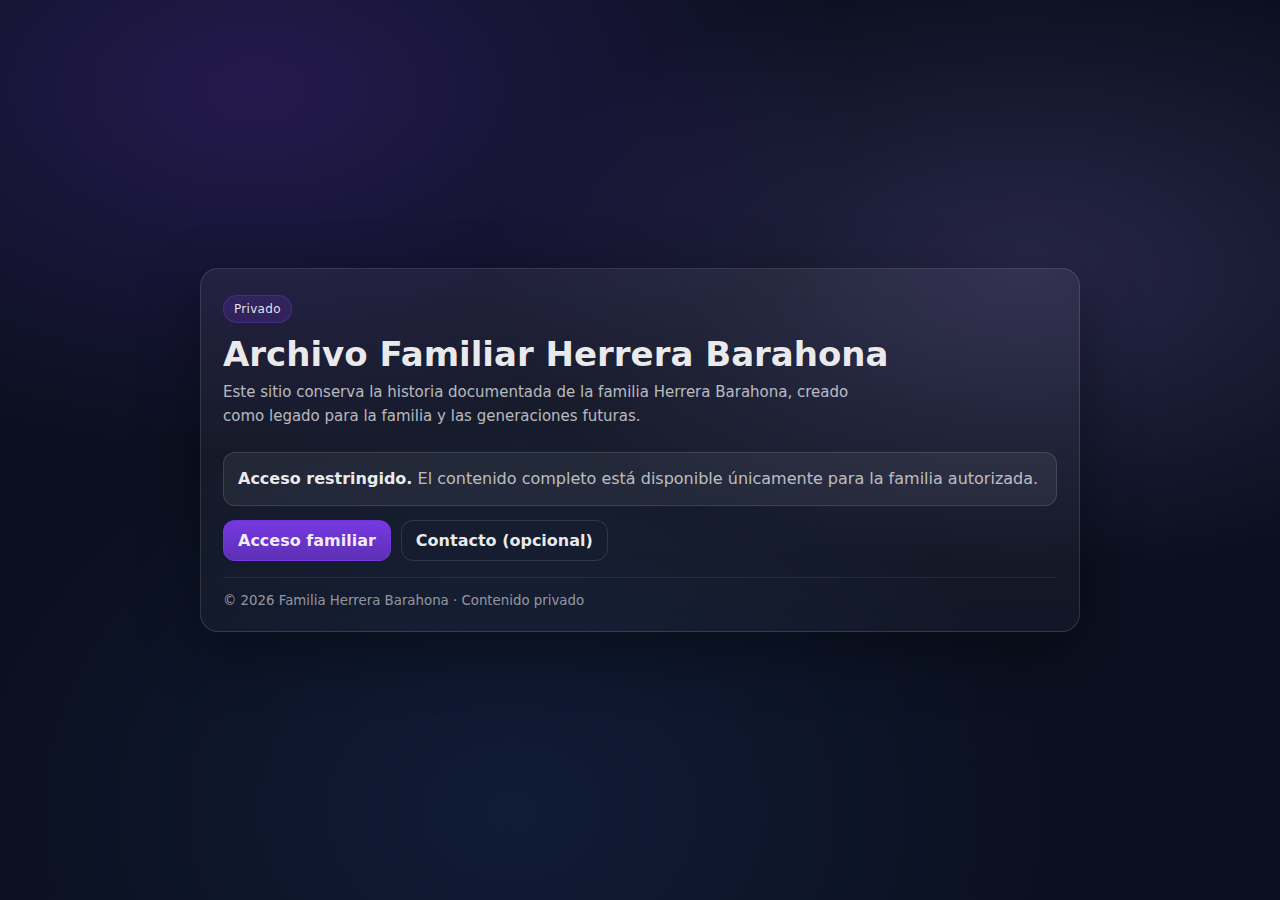
<file: public/index.html>
<!doctype html>
<html lang="es-CL">
<head>
  <meta charset="utf-8" />
  <meta name="viewport" content="width=device-width,initial-scale=1" />
  <title>Archivo Familiar Herrera Barahona</title>
  <meta name="description" content="Archivo privado familiar. Acceso restringido." />
  <meta name="robots" content="noindex,nofollow" />
  <link rel="stylesheet" href="/styles.css" />
  <link rel="icon" href="data:,">
</head>

<body>
  <main class="shell">
    <section class="card">
      <header class="header">
        <div class="badge" aria-hidden="true">Privado</div>
        <h1>Archivo Familiar Herrera Barahona</h1>
        <p class="lead">
          Este sitio conserva la historia documentada de la familia Herrera Barahona, creado como legado para la familia y las generaciones futuras.
        </p>
      </header>

      <div class="content">
        <div class="notice">
          <strong>Acceso restringido.</strong>
          El contenido completo está disponible únicamente para la familia autorizada.
        </div>

        <div class="actions">
          <a class="btn primary" href="/login.html">Acceso familiar</a>
          <a class="btn ghost" href="mailto:" aria-disabled="true" title="Opcional: agregar correo de contacto más adelante">
            Contacto (opcional)
          </a>
        </div>

        <footer class="footer">
          <small>
            © <span id="year"></span> Familia Herrera Barahona · Contenido privado
          </small>
        </footer>
      </div>
    </section>
  </main>

  <script>
    document.getElementById("year").textContent = new Date().getFullYear();
  </script>
</body>
</html>
</file>
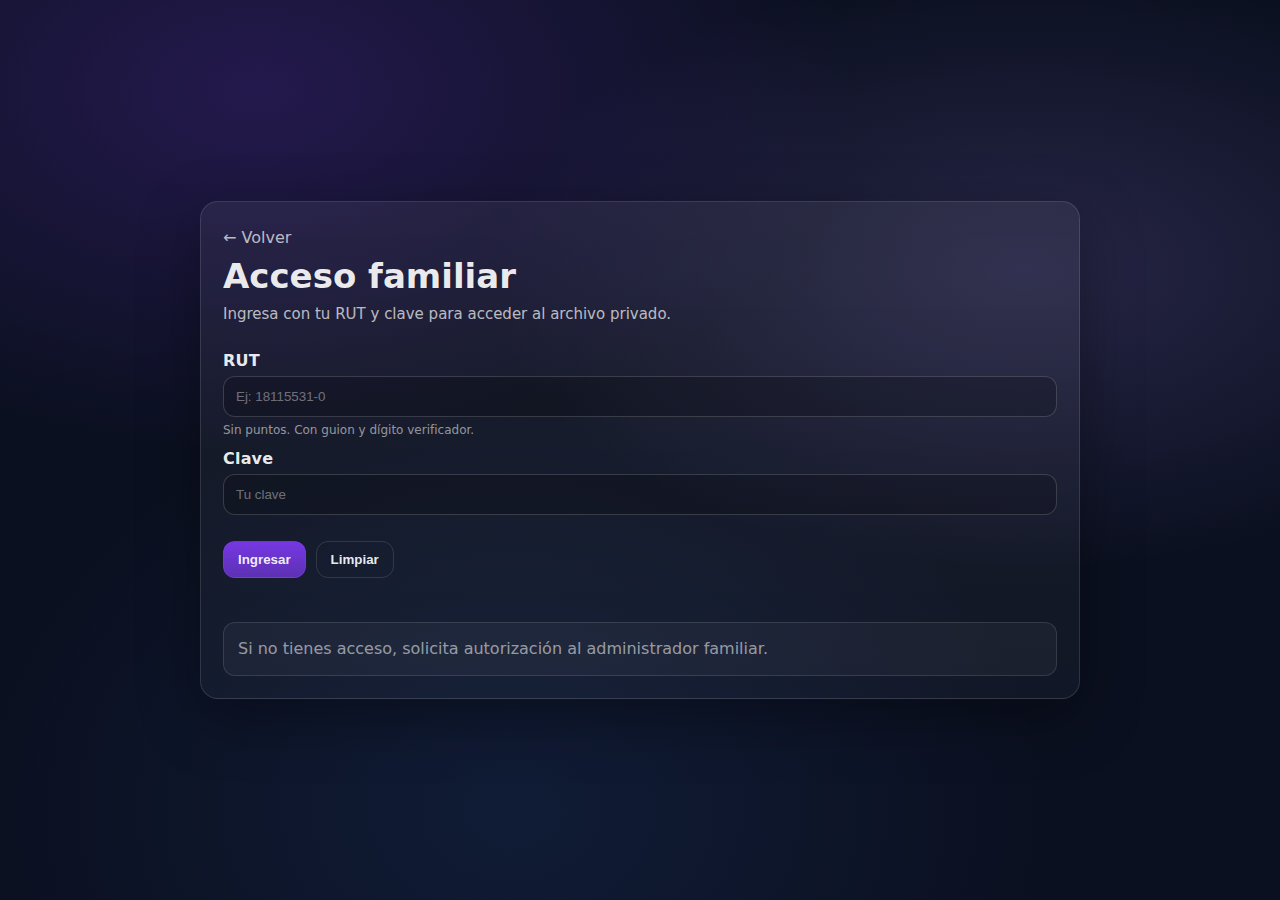
<file: login.html>
<!doctype html>
<html lang="es-CL">
<head>
  <meta charset="utf-8" />
  <meta name="viewport" content="width=device-width,initial-scale=1" />
  <title>Acceso familiar · Herrera Barahona</title>
  <meta name="description" content="Acceso privado familiar." />
  <meta name="robots" content="noindex,nofollow" />
  <link rel="stylesheet" href="/styles.css" />
  <link rel="icon" href="data:,">

  <!-- Google Analytics 4 -->
<script async src="https://www.googletagmanager.com/gtag/js?id=G-M2FGW4C8NS"></script>
<script>
  window.dataLayer = window.dataLayer || [];
  function gtag(){dataLayer.push(arguments);}
  gtag('js', new Date());

  // En login: solo page_view, sin datos personales
  gtag('config', 'G-M2FGW4C8NS', {
    anonymize_ip: true,
    send_page_view: true
  });
</script>

</head>

<body>
  <main class="shell">
    <section class="card">
      <header class="header">
        <a class="back" href="/index.html">← Volver</a>
        <h1>Acceso familiar</h1>
        <p class="lead">Ingresa con tu RUT y clave para acceder al archivo privado.</p>
      </header>

      <div class="content">
        <form id="loginForm" class="form" novalidate>
          <label class="field">
            <span class="label">RUT</span>
            <input
              id="rut"
              name="rut"
              type="text"
              inputmode="text"
              autocomplete="username"
              placeholder="Ej: 18115531-0"
              required
            />
            <span class="hint">Sin puntos. Con guion y dígito verificador.</span>
          </label>

          <label class="field">
            <span class="label">Clave</span>
            <input
              id="password"
              name="password"
              type="password"
              autocomplete="current-password"
              placeholder="Tu clave"
              required
              minlength="6"
            />
          </label>

          <div class="actions">
            <button class="btn primary" type="submit" id="submitBtn">Ingresar</button>
            <button class="btn ghost" type="button" id="clearBtn">Limpiar</button>
          </div>

          <div id="msg" class="msg" role="status" aria-live="polite"></div>

          <div class="notice subtle">
            Si no tienes acceso, solicita autorización al administrador familiar.
          </div>
        </form>
      </div>
    </section>
  </main>

  <script>
    const form = document.getElementById("loginForm");
    const rutEl = document.getElementById("rut");
    const pwEl = document.getElementById("password");
    const msg = document.getElementById("msg");
    const clearBtn = document.getElementById("clearBtn");
    const submitBtn = document.getElementById("submitBtn");

    function normalizeRut(raw) {
      // Quita puntos y espacios, deja guion si existe, mayus DV
      return raw
        .trim()
        .replace(/\./g, "")
        .replace(/\s+/g, "")
        .replace(/–/g, "-")
        .toUpperCase();
    }

    function setMessage(text, kind = "") {
      msg.className = "msg " + kind;
      msg.textContent = text || "";
    }

    clearBtn.addEventListener("click", () => {
      rutEl.value = "";
      pwEl.value = "";
      setMessage("");
      rutEl.focus();
    });

    form.addEventListener("submit", async (e) => {
      e.preventDefault();
      setMessage("");

      const rut = normalizeRut(rutEl.value);
      const password = pwEl.value;

      if (!rut || !password) {
        setMessage("Completa RUT y clave.", "error");
        return;
      }

      submitBtn.disabled = true;
      submitBtn.textContent = "Ingresando...";

      try {
        // Worker se implementará después en /api/login
        const res = await fetch("/api/login", {
          method: "POST",
          headers: { "Content-Type": "application/json" },
          body: JSON.stringify({ rut, password })
        });

        const payload = await res.json().catch(() => ({}));

        if (res.ok) {
          // Worker debería setear cookie de sesión
          const redirectTo = payload.redirectTo || "/app/";
          window.location.assign(redirectTo);
          return;
        }

        setMessage(payload.message || "Credenciales inválidas.", "error");
      } catch (err) {
        setMessage("No se pudo conectar. Intenta nuevamente.", "error");
      } finally {
        submitBtn.disabled = false;
        submitBtn.textContent = "Ingresar";
      }
    });
  </script>
</body>
</html>
</file>
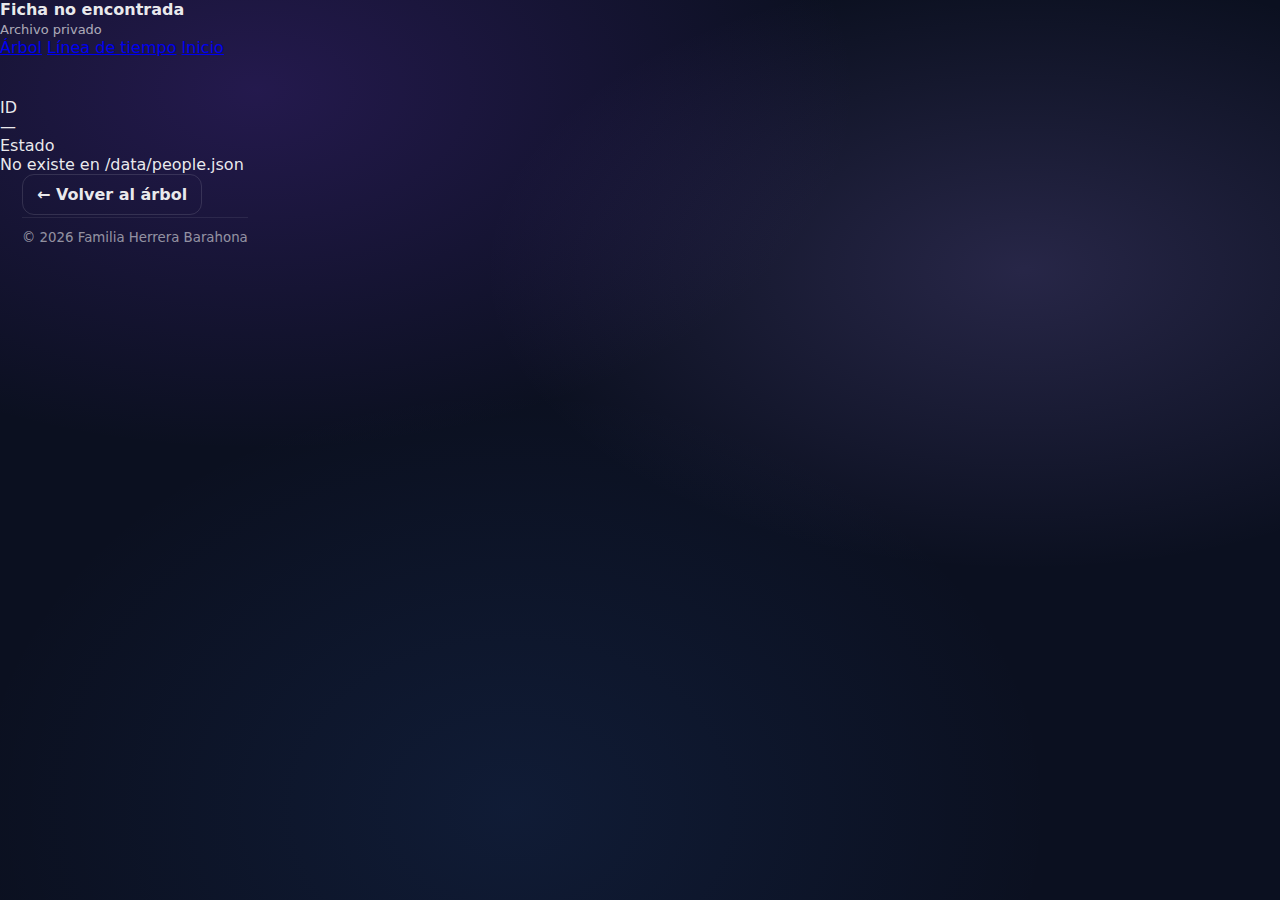
<file: app/person.html>
<!doctype html>
<html lang="es-CL">
<head>
  <meta charset="utf-8" />
  <meta name="viewport" content="width=device-width,initial-scale=1" />
  <title>Ficha · Herrera Barahona</title>
  <meta name="robots" content="noindex,nofollow" />
  <link rel="stylesheet" href="/styles.css" />
</head>

<body>
  <header class="app-top">
    <div>
      <strong id="title">Ficha</strong><br>
      <span style="color:rgba(255,255,255,0.65);font-size:13px">Archivo privado</span>
    </div>

    <nav class="nav" aria-label="Navegación">
      <a href="/app/tree.html">Árbol</a>
      <a href="/app/timeline.html">Línea de tiempo</a>
      <a href="/">Inicio</a>
    </nav>

    <div class="search" style="opacity:.0; pointer-events:none">
      <input type="text" />
    </div>
  </header>

  <main>
    <section class="kv" id="kv"></section>

    <section class="grid" id="media"></section>

    <footer class="content" style="padding-top:0">
      <a class="btn ghost" href="/app/tree.html">← Volver al árbol</a>
      <div style="height:12px"></div>
      <small class="footer">© <span id="year"></span> Familia Herrera Barahona</small>
    </footer>
  </main>

  <script type="module" src="/js/person.js"></script>
</body>
</html>
</file>
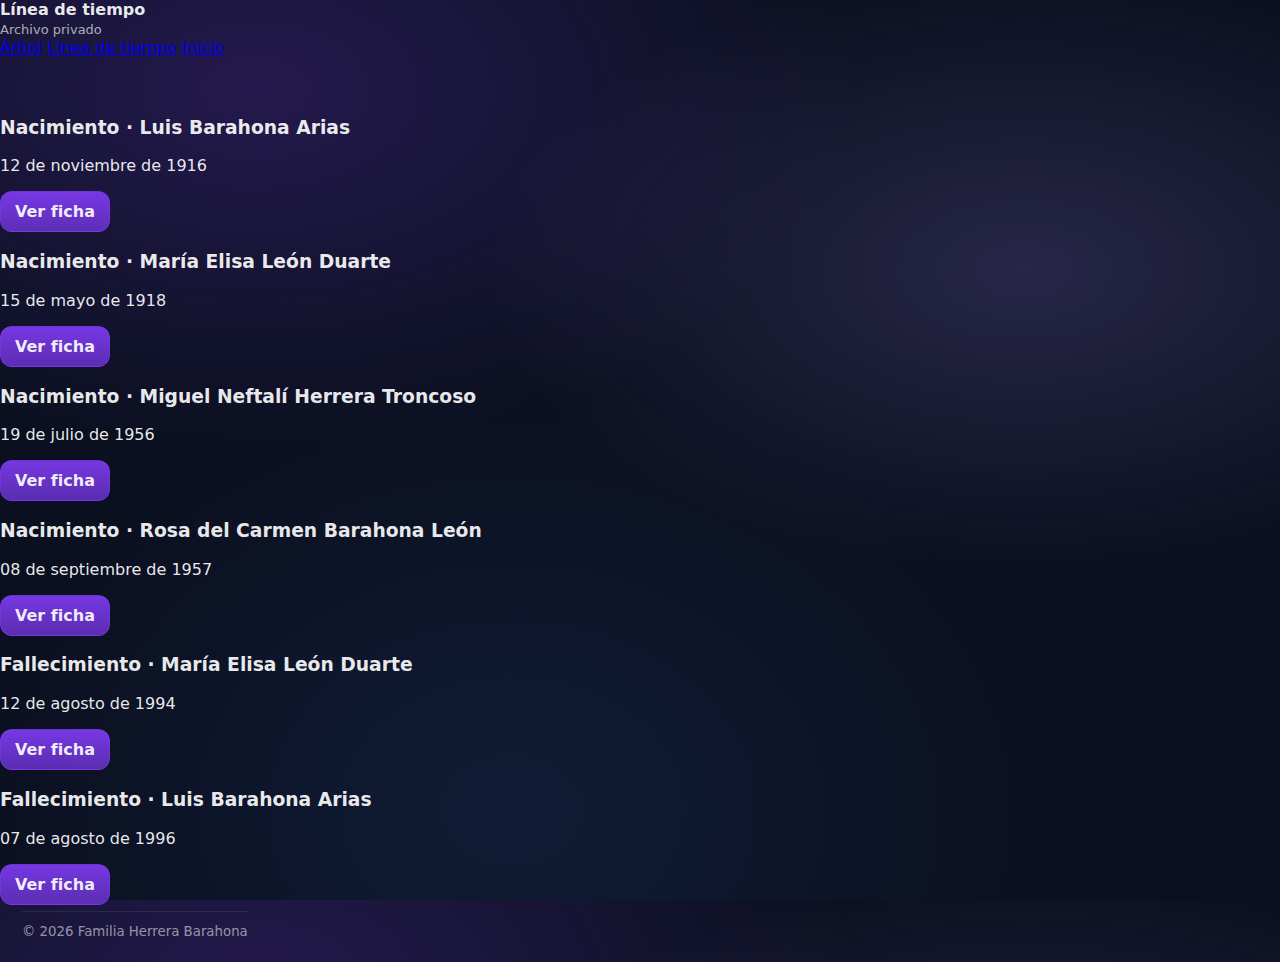
<file: app/timeline.html>
<!doctype html>
<html lang="es-CL">
<head>
  <meta charset="utf-8" />
  <meta name="viewport" content="width=device-width,initial-scale=1" />
  <title>Línea de tiempo · Herrera Barahona</title>
  <meta name="robots" content="noindex,nofollow" />
  <link rel="stylesheet" href="/styles.css" />
</head>

<body>
  <header class="app-top">
    <div>
      <strong>Línea de tiempo</strong><br>
      <span style="color:rgba(255,255,255,0.65);font-size:13px">Archivo privado</span>
    </div>

    <nav class="nav" aria-label="Navegación">
      <a href="/app/tree.html">Árbol</a>
      <a href="/app/timeline.html">Línea de tiempo</a>
      <a href="/">Inicio</a>
    </nav>

    <div class="search" style="opacity:.0; pointer-events:none"><input /></div>
  </header>

  <main>
    <section class="grid" id="timeline"></section>

    <footer class="content" style="padding-top:0">
      <small class="footer">© <span id="year"></span> Familia Herrera Barahona</small>
    </footer>
  </main>

  <script type="module" src="/js/timeline.js"></script>
</body>
</html>
</file>
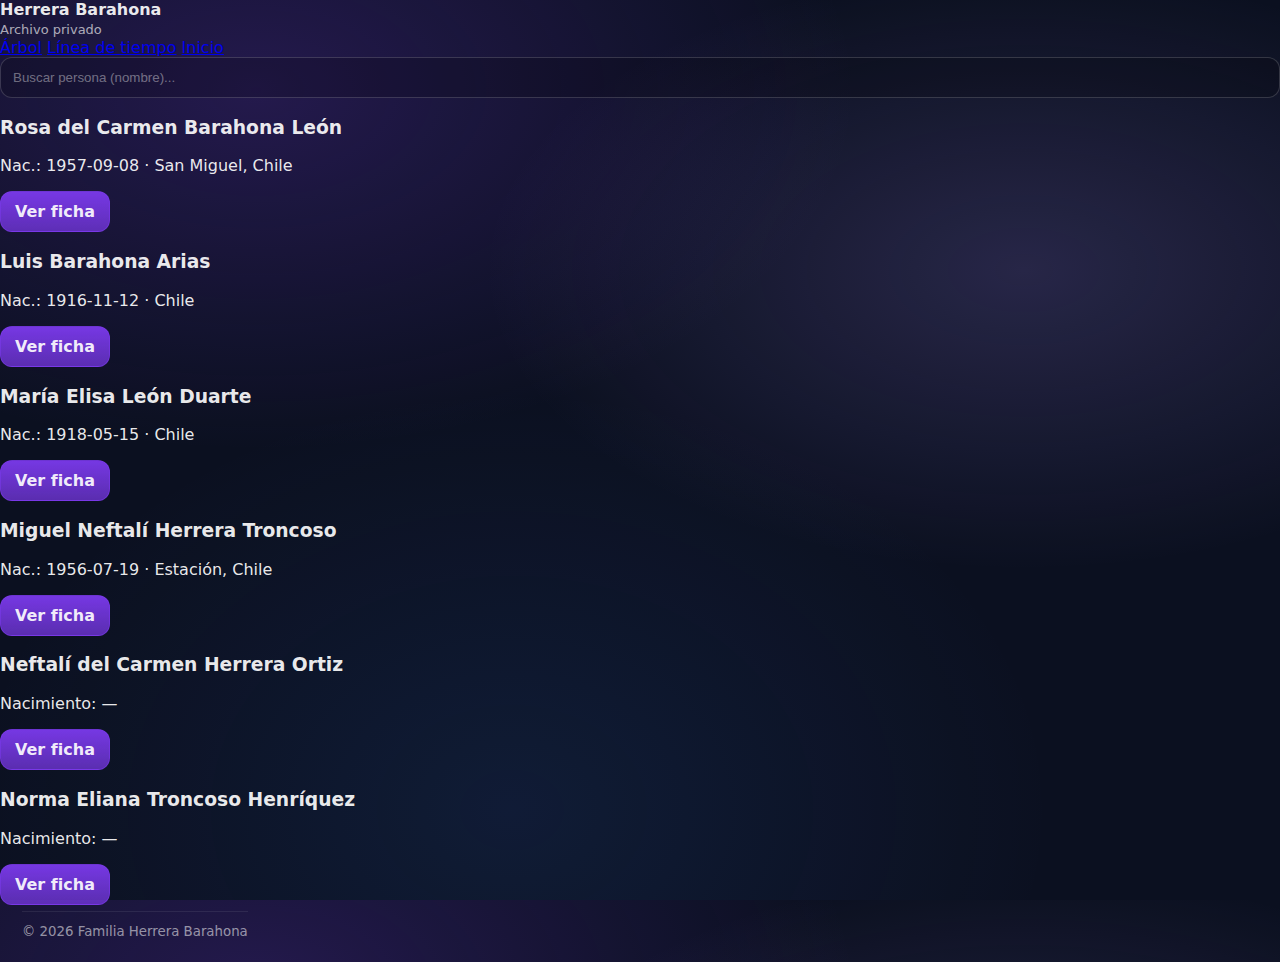
<file: app/tree.html>
<!doctype html>
<html lang="es-CL">
<head>
  <meta charset="utf-8" />
  <meta name="viewport" content="width=device-width,initial-scale=1" />
  <title>Árbol familiar · Herrera Barahona</title>
  <meta name="robots" content="noindex,nofollow" />
  <link rel="stylesheet" href="/styles.css" />
</head>

<body>
  <header class="app-top">
    <div>
      <strong>Herrera Barahona</strong><br>
      <span style="color:rgba(255,255,255,0.65);font-size:13px">Archivo privado</span>
    </div>

    <nav class="nav" aria-label="Navegación">
      <a href="/app/tree.html">Árbol</a>
      <a href="/app/timeline.html">Línea de tiempo</a>
      <a href="/">Inicio</a>
    </nav>

    <div class="search">
      <input id="search" type="search" placeholder="Buscar persona (nombre)..." autocomplete="off" />
    </div>
  </header>

  <main>
    <section class="grid" id="list" aria-live="polite"></section>

    <footer class="content" style="padding-top:0">
      <small class="footer">© <span id="year"></span> Familia Herrera Barahona</small>
    </footer>
  </main>

  <script type="module" src="/js/tree.js"></script>
</body>
</html>
</file>
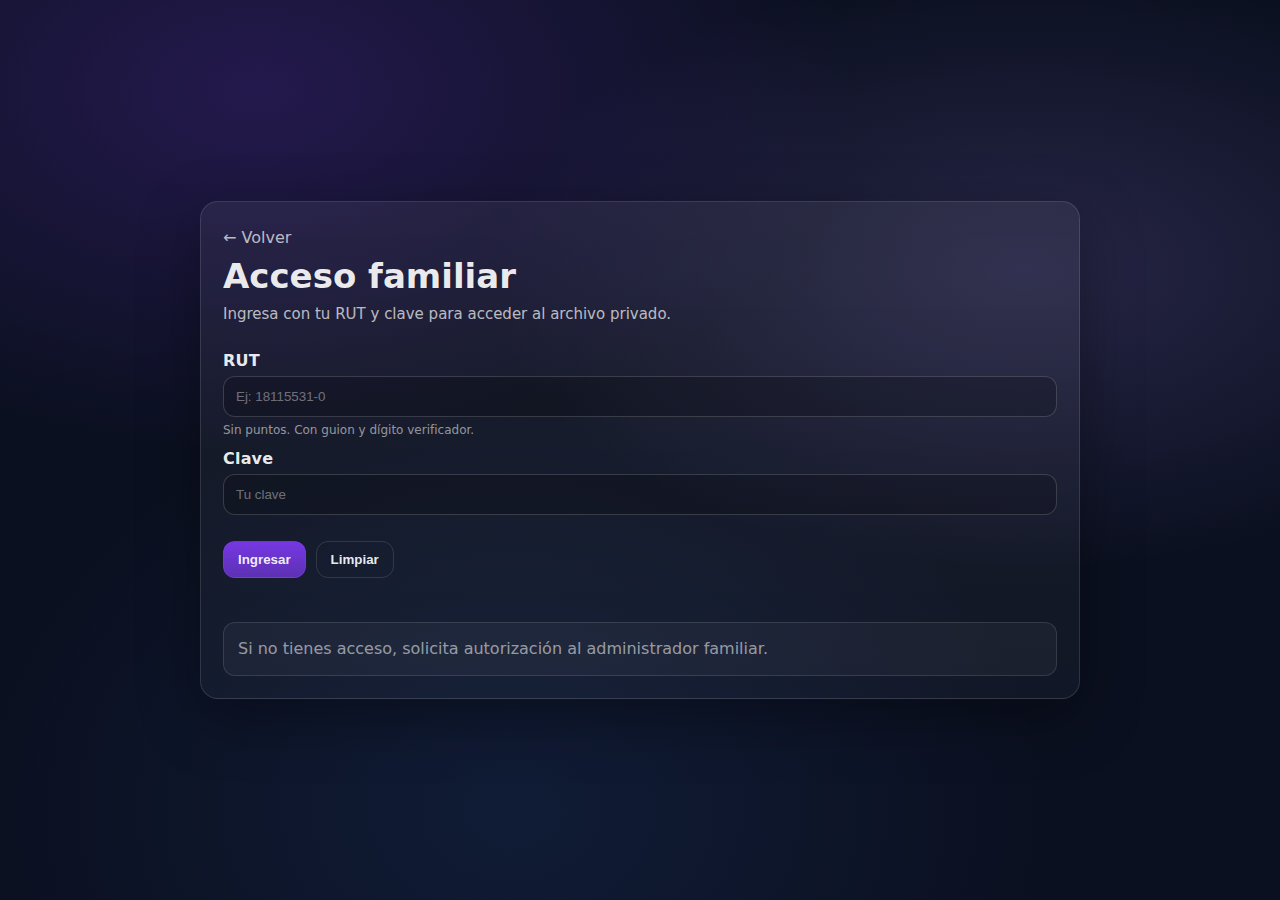
<file: public/login.html>
<!doctype html>
<html lang="es-CL">
<head>
  <meta charset="utf-8" />
  <meta name="viewport" content="width=device-width,initial-scale=1" />
  <title>Acceso familiar · Herrera Barahona</title>
  <meta name="description" content="Acceso privado familiar." />
  <meta name="robots" content="noindex,nofollow" />
  <link rel="stylesheet" href="/styles.css" />
  <link rel="icon" href="data:,">
</head>

<body>
  <main class="shell">
    <section class="card">
      <header class="header">
        <a class="back" href="/index.html">← Volver</a>
        <h1>Acceso familiar</h1>
        <p class="lead">Ingresa con tu RUT y clave para acceder al archivo privado.</p>
      </header>

      <div class="content">
        <form id="loginForm" class="form" novalidate>
          <label class="field">
            <span class="label">RUT</span>
            <input
              id="rut"
              name="rut"
              type="text"
              inputmode="text"
              autocomplete="username"
              placeholder="Ej: 18115531-0"
              required
            />
            <span class="hint">Sin puntos. Con guion y dígito verificador.</span>
          </label>

          <label class="field">
            <span class="label">Clave</span>
            <input
              id="password"
              name="password"
              type="password"
              autocomplete="current-password"
              placeholder="Tu clave"
              required
              minlength="6"
            />
          </label>

          <div class="actions">
            <button class="btn primary" type="submit" id="submitBtn">Ingresar</button>
            <button class="btn ghost" type="button" id="clearBtn">Limpiar</button>
          </div>

          <div id="msg" class="msg" role="status" aria-live="polite"></div>

          <div class="notice subtle">
            Si no tienes acceso, solicita autorización al administrador familiar.
          </div>
        </form>
      </div>
    </section>
  </main>

  <script>
    const form = document.getElementById("loginForm");
    const rutEl = document.getElementById("rut");
    const pwEl = document.getElementById("password");
    const msg = document.getElementById("msg");
    const clearBtn = document.getElementById("clearBtn");
    const submitBtn = document.getElementById("submitBtn");

    function normalizeRut(raw) {
      // Quita puntos y espacios, deja guion si existe, mayus DV
      return raw
        .trim()
        .replace(/\./g, "")
        .replace(/\s+/g, "")
        .replace(/–/g, "-")
        .toUpperCase();
    }

    function setMessage(text, kind = "") {
      msg.className = "msg " + kind;
      msg.textContent = text || "";
    }

    clearBtn.addEventListener("click", () => {
      rutEl.value = "";
      pwEl.value = "";
      setMessage("");
      rutEl.focus();
    });

    form.addEventListener("submit", async (e) => {
      e.preventDefault();
      setMessage("");

      const rut = normalizeRut(rutEl.value);
      const password = pwEl.value;

      if (!rut || !password) {
        setMessage("Completa RUT y clave.", "error");
        return;
      }

      submitBtn.disabled = true;
      submitBtn.textContent = "Ingresando...";

      try {
        // Worker se implementará después en /api/login
        const res = await fetch("/api/login", {
          method: "POST",
          headers: { "Content-Type": "application/json" },
          body: JSON.stringify({ rut, password })
        });

        const payload = await res.json().catch(() => ({}));

        if (res.ok) {
          // Worker debería setear cookie de sesión
          const redirectTo = payload.redirectTo || "/app/";
          window.location.assign(redirectTo);
          return;
        }

        setMessage(payload.message || "Credenciales inválidas.", "error");
      } catch (err) {
        setMessage("No se pudo conectar. Intenta nuevamente.", "error");
      } finally {
        submitBtn.disabled = false;
        submitBtn.textContent = "Ingresar";
      }
    });
  </script>
</body>
</html>
</file>
<file: styles.css>
:root{
  --bg: #0b1020;
  --card: rgba(255,255,255,0.06);
  --card2: rgba(255,255,255,0.08);
  --border: rgba(255,255,255,0.12);
  --text: rgba(255,255,255,0.92);
  --muted: rgba(255,255,255,0.70);
  --muted2: rgba(255,255,255,0.55);
  --primary: #7c3aed;
  --primary2: #a78bfa;
  --danger: #ef4444;
  --shadow: 0 18px 60px rgba(0,0,0,0.35);
  --radius: 18px;
  --radius2: 12px;
  --max: 880px;
  --mono: ui-monospace, SFMono-Regular, Menlo, Monaco, Consolas, "Liberation Mono", "Courier New", monospace;
  --sans: ui-sans-serif, system-ui, -apple-system, Segoe UI, Roboto, Helvetica, Arial, "Apple Color Emoji", "Segoe UI Emoji";
}

*{box-sizing:border-box}
html,body{height:100%}
body{
  margin:0;
  font-family: var(--sans);
  color: var(--text);
  background:
    radial-gradient(1000px 600px at 20% 10%, rgba(124,58,237,0.22), transparent 60%),
    radial-gradient(900px 500px at 80% 30%, rgba(167,139,250,0.18), transparent 60%),
    radial-gradient(900px 700px at 40% 90%, rgba(59,130,246,0.10), transparent 60%),
    var(--bg);
}

.shell{
  min-height:100%;
  display:flex;
  align-items:center;
  justify-content:center;
  padding: 28px 14px;
}

.card{
  width: min(var(--max), 100%);
  background: linear-gradient(180deg, var(--card), rgba(255,255,255,0.03));
  border: 1px solid var(--border);
  border-radius: var(--radius);
  box-shadow: var(--shadow);
  overflow:hidden;
}

.header{
  padding: 26px 22px 10px 22px;
}

.badge{
  display:inline-flex;
  align-items:center;
  gap:8px;
  padding: 6px 10px;
  border-radius: 999px;
  background: rgba(124,58,237,0.18);
  border: 1px solid rgba(124,58,237,0.30);
  color: rgba(255,255,255,0.88);
  font-size: 12px;
  letter-spacing: .3px;
  width: fit-content;
  margin-bottom: 12px;
}

h1{
  margin: 0 0 8px 0;
  font-size: clamp(22px, 3vw, 34px);
  line-height: 1.12;
}

.lead{
  margin: 0;
  color: var(--muted);
  font-size: 15px;
  line-height: 1.55;
  max-width: 70ch;
}

.content{
  padding: 14px 22px 22px 22px;
}

.notice{
  background: rgba(255,255,255,0.06);
  border: 1px solid var(--border);
  border-radius: var(--radius2);
  padding: 14px 14px;
  color: var(--muted);
  line-height: 1.5;
}

.notice strong{color: var(--text)}

.notice.subtle{
  background: rgba(255,255,255,0.04);
  color: var(--muted2);
}

.actions{
  display:flex;
  gap: 10px;
  flex-wrap: wrap;
  margin-top: 14px;
}

.btn{
  appearance:none;
  border: 1px solid var(--border);
  background: rgba(255,255,255,0.06);
  color: var(--text);
  padding: 10px 14px;
  border-radius: 12px;
  text-decoration:none;
  display:inline-flex;
  align-items:center;
  justify-content:center;
  gap: 8px;
  cursor:pointer;
  transition: transform .04s ease, background .15s ease, border-color .15s ease;
  font-weight: 650;
}

.btn:hover{
  background: rgba(255,255,255,0.09);
  border-color: rgba(255,255,255,0.18);
}

.btn:active{transform: translateY(1px)}
.btn.primary{
  background: linear-gradient(180deg, rgba(124,58,237,0.95), rgba(124,58,237,0.70));
  border-color: rgba(124,58,237,0.55);
}

.btn.primary:hover{
  background: linear-gradient(180deg, rgba(124,58,237,1), rgba(124,58,237,0.78));
}

.btn.ghost{
  background: transparent;
}

.footer{
  margin-top: 16px;
  padding-top: 12px;
  border-top: 1px solid rgba(255,255,255,0.08);
  color: var(--muted2);
}

.back{
  display:inline-block;
  color: var(--muted);
  text-decoration:none;
  margin-bottom: 10px;
}

.back:hover{color: var(--text)}

.form{
  display:flex;
  flex-direction: column;
  gap: 12px;
}

.field{
  display:flex;
  flex-direction: column;
  gap: 6px;
}

.label{
  font-weight: 700;
  letter-spacing: 0.2px;
}

.hint{
  color: var(--muted2);
  font-size: 12px;
}

input{
  width: 100%;
  padding: 12px 12px;
  border-radius: 12px;
  border: 1px solid rgba(255,255,255,0.16);
  background: rgba(0,0,0,0.18);
  color: var(--text);
  outline: none;
}

input::placeholder{color: rgba(255,255,255,0.40)}

input:focus{
  border-color: rgba(167,139,250,0.55);
  box-shadow: 0 0 0 4px rgba(167,139,250,0.14);
}

.msg{
  min-height: 20px;
  color: var(--muted);
  font-size: 13px;
}

.msg.error{color: rgba(239,68,68,0.95)}

@media (max-width: 520px){
  .header, .content{padding-left: 16px; padding-right: 16px;}
}
</file>
